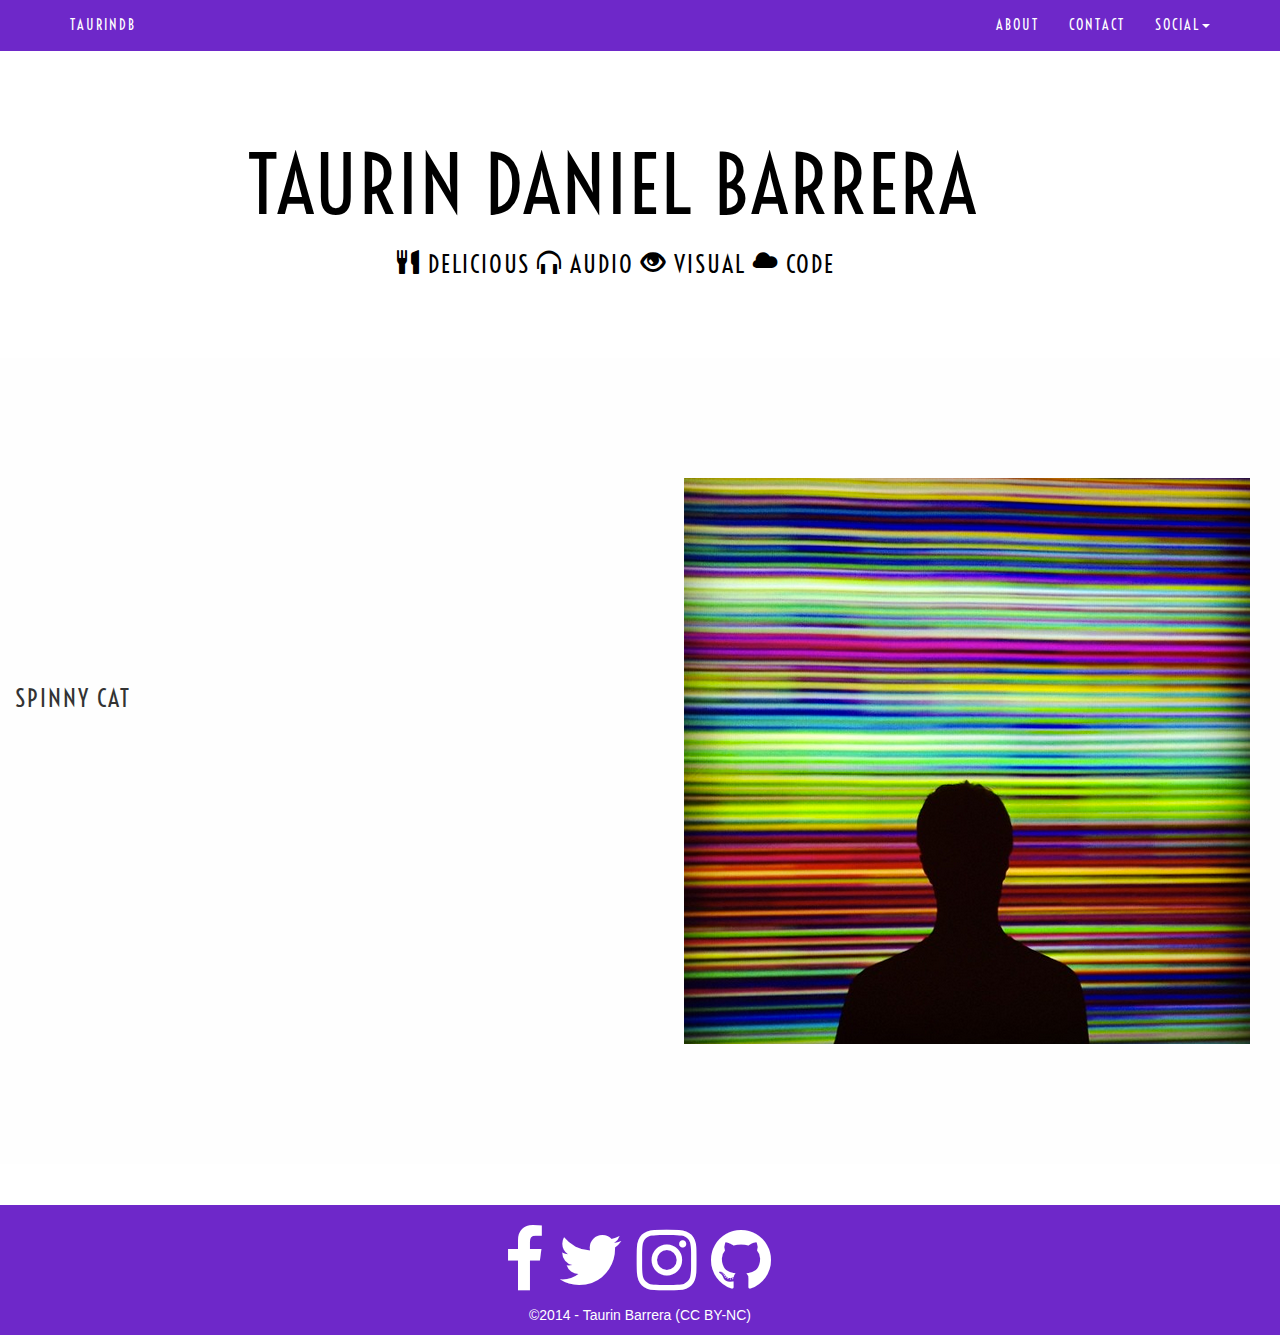
<file: index.html>
<!DOCTYPE html>
<html lang="en">
	<head>
		<meta http-equiv="content-type" content="text/html; charset=UTF-8">
		<meta charset="utf-8">
		<title>Taurin Barrera</title>
		<meta name="generator" content="Bootply" />
		<meta name="viewport" content="width=device-width, initial-scale=1, maximum-scale=1">
    <link href="https://maxcdn.bootstrapcdn.com/bootstrap/3.1.1/css/bootstrap.min.css" rel="stylesheet">
		<link href="https://maxcdn.bootstrapcdn.com/font-awesome/4.1.0/css/font-awesome.min.css" rel="stylesheet">
		<link href="css/mycss.css" rel="stylesheet

		<!--[if lt IE 9]>
			<script src="//html5shim.googlecode.com/svn/trunk/html5.js"></script>
		<![endif]-->
		<link href="css/styles.css" rel="stylesheet">
	</head>
<body>

		<div class="navbar navbar-fixed-top alt">
		  <div class="container">
		    <div class="navbar-header">
		      <a href="#" class="navbar-brand">Taurindb</a>
		      <a class="navbar-toggle" data-toggle="collapse" data-target=".navbar-collapse">
		      </a>
		    </div>
				<div class="collapse navbar-collapse" id="navigationMenu">
		            <ul class="nav navbar-nav navbar-right">
										<li><a href="#About">About</a></li>
		                <li><a href="#Contact">Contact</a></li>
		                <li class="dropdown">
		                    <a href="#" data-toggle="dropdown">Social<b class="caret"></b></a>
		                    <ul class="dropdown-menu" role="menu" aria-labelledby="dropdownMenu1">
		                        <li><a href="https://www.twitter.com/myspacebooktube">Twitter</a></li>
		                        <li><a href="https://www.facebook.com/taurindb">Facebook</a></li>
		                        <li><a href="http://in.linkedin.com/in/taurin">Linkedin</a></li>
		                        <li><a href="http://instagram.com/myspacebooktube">Instagram</a></li>
		                    </ul>
		                </li>
		            </ul>
		        </div>
		   </div>
		</div>

		<div class="header alt vert">
		  <div class="container" id="headname">
		    <h1>TAURIN DANIEL BARRERA</h1>
					<h3>
		          <span class="glyphicon glyphicon-cutlery"></span> Delicious
		          <span class="glyphicon glyphicon-headphones"></span> Audio
		          <span class="glyphicon glyphicon-eye-open"></span> Visual
		          <span class="glyphicon glyphicon-cloud"></span> Code
					</h3>
				</div>
		</div>

		<div class="blurb" id="Experiments">
		  <div class="container-fluid">
		    <div class="row">
							<div class="col-md-5 pull-left center">
								<h3>
					<h3> Spinny Cat </h3>
					<h3> </h3>
					<h3> </h3>
					</div>
		      <div class="col-md-6 pull-right">
						<img src="assets/colorful.png" class="img-responsive colorful">
		      </div>
		    </div>
		  </div>
		</div>

		<div class="bright">
		  <div class="row">
		  <div class="col-sm-4 col-sm-offset-2">
		 	</div>
		  </div>
		</div>

		<footer>
			<div class="foot">
		    <div class="row">
		      <div class="col-md-12 text-center">
		        <div class="iconlist" id="Contact">
						<ul class="list-inline">
							<li><a href="http://www.facebook.com/taurindb"><i class="fa fa-facebook fa-5x"></i></a></li>
							<li><a href="http://www.twitter.com/myspacebooktube"><i class="fa fa-twitter fa-5x"></i></a></li>
							<li><a href="http://www.instagram.com/myspacebooktube"><i class="fa fa-instagram fa-5x"></i></a></li>
							<li><a href="http://www.github.com/taurindb"><i class="fa fa-github fa-5x"></i></a></li>
		        </ul>
					</div>
		       <p> &copy;2014 - Taurin Barrera (CC BY-NC)</p>
		      </div>
		    </div>
		  </div>
		</footer>

			<!-- script references -->
		<script src="https://d3js.org/d3.v3.min.js"></script>
		<script src="js/trianglify.js"></script>
		<script src="https://d3js.org/colorbrewer.v1.min.js"></script>

<!-- 	Trianglify Script-->

<script>
			var t = new Trianglify({
			x_gradient: colorbrewer.YlGnBu[9],
			y_gradient: colorbrewer.RdPu[9],
			cellpadding: 30,
			noiseIntensity: 0,
			cellsize: 200});

			  function height() {
            return Math.max(
                document.body.scrollHeight, document.documentElement.scrollHeight,
                document.body.offsetHeight, document.documentElement.offsetHeight,
                document.body.clientHeight, document.documentElement.clientHeight
            );
        }

			 function heightChange() {
            if (height() != prevheight) {
                prevheight = height();
                redraw();
            };
        }

				 window.onresize = function() {
            redraw();
        };

        function redraw() {
            var pattern = t.generate(document.body.clientWidth, height());
            document.body.setAttribute('style', 'background-image: '+pattern.dataUrl);
        };

				redraw();
			</script>

			<!-- // <script src="js/scripts.js"></script> -->
		 	<!-- Include all compiled plugins (below), or include individual files as needed -->
		  <!-- jQuery (necessary for Bootstrap's JavaScript plugins) -->
			<script src="https://ajax.googleapis.com/ajax/libs/jquery/1.11.0/jquery.min.js"></script>
			<script src="https://maxcdn.bootstrapcdn.com/bootstrap/3.1.1/js/bootstrap.min.js"></script>

	 </body>
</html>
</file>
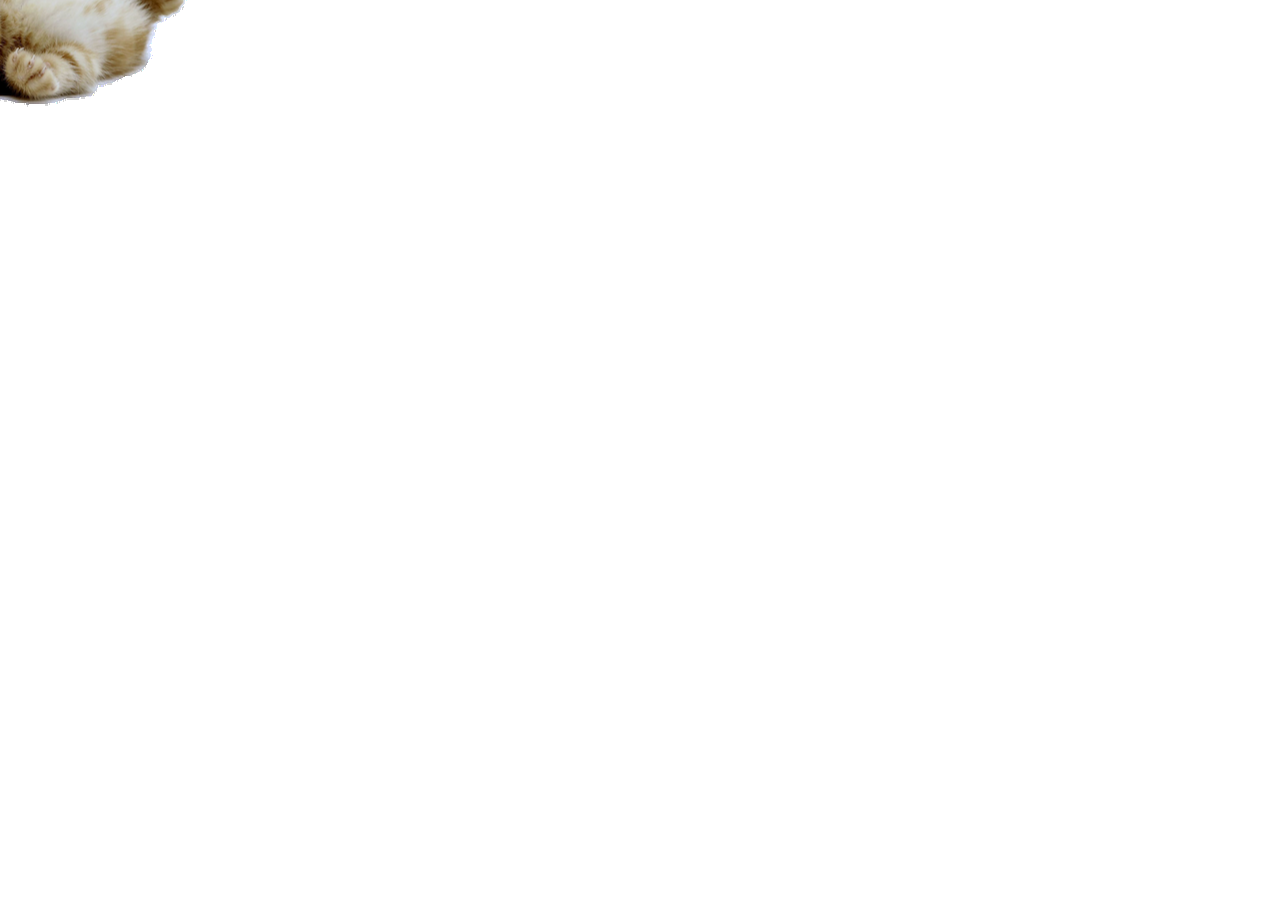
<file: spinnycat/index.html>
<html>
<head>
  <meta charset="UTF-8">
  <script language="javascript" type="text/javascript" src="libraries/p5.js"></script>
  <!-- uncomment lines below to include extra p5 libraries -->
  <script language="javascript" src="libraries/p5.play.js"></script>
  <!--<script language="javascript" src="libraries/p5.gibber.js"></script>-->
  <!--<script language="javascript" src="libraries/p5.sound.js"></script>-->
  <script language="javascript" type="text/javascript" src="sketch.js"></script>
  <!-- this line removes any default padding and style. you might only need one of these values set. -->
  <style> body {padding: 0; margin: 0;} </style>
</head>

<body>
</body>
</html>
</file>
<file: css/mycss.css>
.bright{
  display: block;
  padding: 20px 0 20px 0 !important;
  width:100%;
  padding-top: 0px;
  margin: 0px !important;
}

 a{
  color: white;
}

#headname{
  padding-top: 40px;
  color: black !important;
  padding-bottom: 40px;
  margin: 30px;
}

.colorful {
  float: right;
  max-width: 100%;
}

#About{
  postion:absolute;
  display:inline-block;
  background-color: transparent;
  padding: 30px;
}

.center{
    float: none;
    postion:relative;
    max-width: 100%;
    max-height:100%;
    display : inline-block;
    vertical-align : middle;
    /*  border : 1px solid red;*/
    padding: 15% 0 10% 0;
}

.foot{
  color: white;
  padding: 20px 0 0 0 !important;
  background-color: #6E28C9 !important;
}
</file>
<file: css/styles.css>
/* -- custom css for Bootstrap 3.x --*/

/* move special fonts to HTML head for better performance */
@import url(https://fonts.googleapis.com/css?family=Voltaire);

html,
body {
  height: 100%;
  width: 100%;
  font-family:Arial,sans-serif;
}

/* fix bs3 horizontal scrollbar bug */
.row { margin: 0; padding: 0 }


/* use special fonts in certain elements */
h1,h2,h3,h4,.lead,.btn,.navbar a {
  text-transform:uppercase;
  font-family:'Voltaire',Arial,sans-serif;
  letter-spacing:2px;
}

h1 {
  font-size:50px;
  color: #000000;
}

/* make images gray */
img.grayscale {
    filter: url("data:image/svg+xml;utf8,<svg xmlns=\'http://www.w3.org/2000/svg\'><filter id=\'grayscale\'><feColorMatrix type=\'matrix\' values=\'0.3333 0.3333 0.3333 0 0 0.3333 0.3333 0.3333 0 0 0.3333 0.3333 0.3333 0 0 0 0 0 1 0\'/></filter></svg>#grayscale"); /* Firefox 10+, Firefox on Android */
    filter: gray; /* IE6-9 */
    -webkit-filter: grayscale(100%); /* Chrome 19+, Safari 6+, Safari 6+ iOS */
}

.icon-bar {
   background-color:#fff;
}

.scroll-down a, .scroll-top a {
   color:#ffffff;
}

.scroll-down {
   position:fixed;
   bottom:20%;
   right:0%;
   color:#f9f9f9;
}

.scroll-top {
  background-color:#dbdbdb;
}

.vert {
  vertical-align: middle;
  width:100%;
  padding-top:4%;
  text-align:center;
}

.header .btn-lg {
   font-size:28px;
   border-color:#eeeeee;
   padding:15px;
   background-color:transparent;
   color:#ffffff;
}

.header .btn-lg:hover {
   background-color:#eeeeee;
   color:#777777;
}

.navbar a {
  color:#fff;
  font-size:14px;
}

.navbar-bold.affix {
  background-color:#d46054;
}

.navbar-bold {
  background-color:#f68076;
  font-family:'Helvetica Neue',Helvetica,Arial,sans-serif;
}

.navbar-bold li a:hover, .navbar-bold li.active {
  background-color:#d46054;
}


.header h1 {
  font-size:80px;
  -webkit-text-stroke: 1px rgba(f,f,f,0.1);
  color:#000000;
  margin-left:-5px;
  margin-bottom:5px;
  text-transform:uppercase;
  border-color:salmon;
}

.header .lead {
  color:#d46054;
  font-size:25px;
}

.header {
  background: transparent !important;
}

/* use alt in navbar and header for different color */

.alt {
  background-color: #6E28C9;
}

.alt .lead {
  color: #3B0496;
}

.alt.affix {
  background-color:#4C06AB;
}

.alt li a:hover, .alt li.active {
  background-color:#5D17BA;
}



.blurb {
  padding: 120px 0;
  background-color:#fefefe;
}

.blurb .panel {
  background-color:transparent;
}

.bright {
  /* background: #dbdbdb url('assets/bacon.jpg') repeat center center fixed; */
  color:#777;
}

.featurette {
  background: #222334;
  padding: 50px 0;
  color: #ffffff;
}

.featurette-item {
  margin-bottom: 15px;
}

.featurette-item > i {
  border: 3px solid #ffffff;
  border-radius: 50%;
  display: inline-block;
  font-size: 56px;
  width: 140px;
  height: 140px;
  line-height: 136px;
  vertical-align: middle;
  text-align: center;
}

.featurette-item > i:hover {
  font-size: 68px;
}

.callout {
  color: #ffffff;
  padding-top:7%;
  height: 100%;
  width: 100%;
  background: url('http://www.bootply.com/assets/example/bg_suburb.jpg') no-repeat center center fixed;
  -webkit-background-size: cover;
  -moz-background-size: cover;
  -o-background-size: cover;
  background-size: cover;
}

.gallery {
  padding: 50px 0;
}

.call-to-action {
  background: #eeeeee;
  padding: 50px 0;
}

.call-to-action .btn {
  margin: 10px;
}

footer {
}

/* -- end custom css for Bootstrap 3.x --*/
</file>
